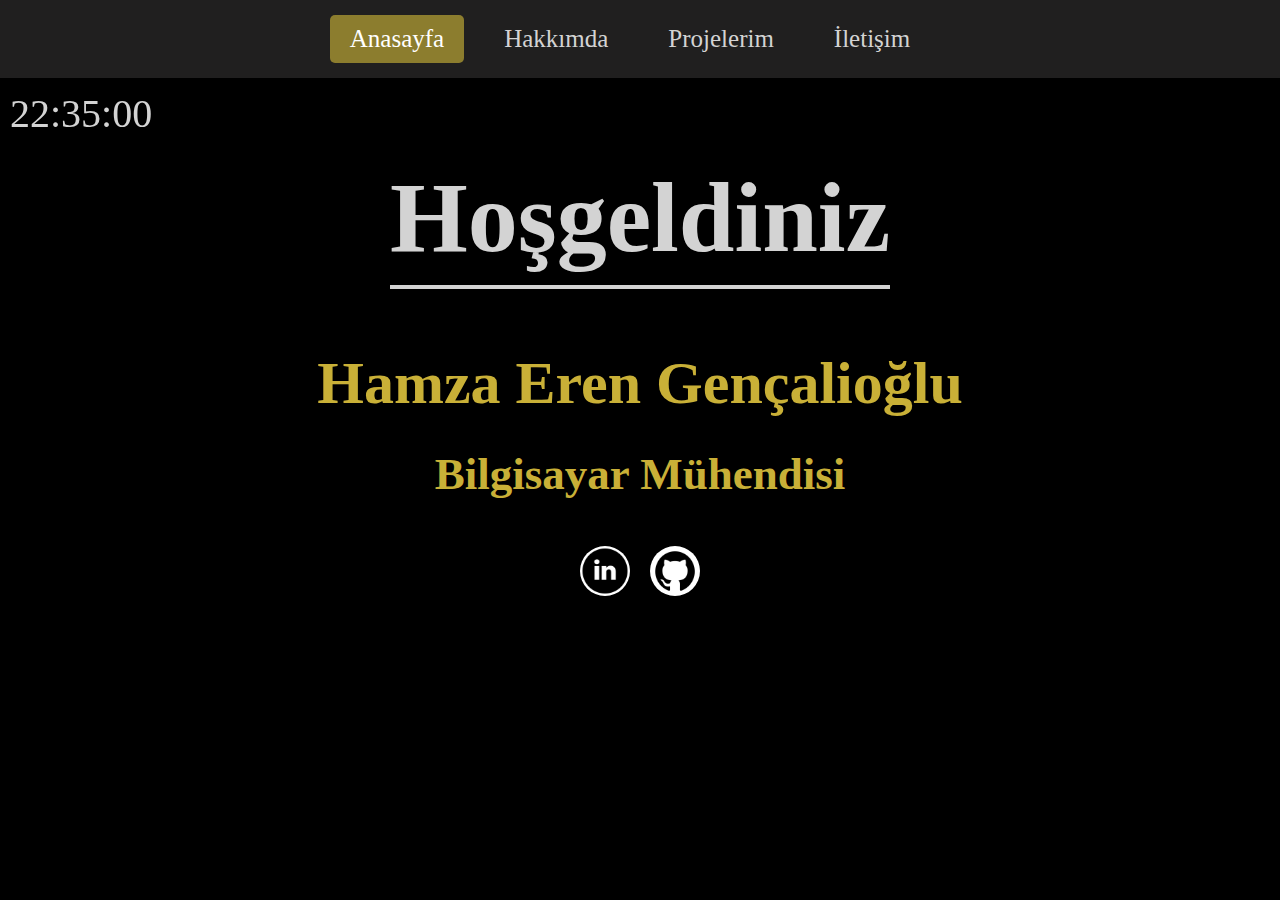
<file: index.html>
﻿<!DOCTYPE html>
<html lang="tr" class="index">
<head>
    <meta charset="utf-8" />
    <meta name="viewport" content="width=device-width, initial-scale=1.0">
    <title>Hamza Eren Gençalioğlu</title>
    <link rel="stylesheet" href="css/style.css">
    <script src="js/clock.js" defer></script>
</head>
<body>
    <div id="clock"></div>
    <nav>
        <ul class="navbar">
            <li><a href="index.html" class="active">Anasayfa</a></li>
            <li><a href="html/about.html">Hakkımda</a></li>
            <li><a href="html/projects.html">Projelerim</a></li>
            <li><a href="html/contact.html">İletişim</a></li>
            <li></li>
        </ul>
    </nav>

    <header>
        <h1>Hoşgeldiniz</h1>
        <h2>Hamza Eren Gençalioğlu</h2>
        <h3>Bilgisayar Mühendisi</h3>
        <br/><br/>
        <div class="social-media-icons">
            <a href="https://www.linkedin.com/in/hamza-eren-gençalioğlu-b3039a251/" target="_blank" class="linkedin">
                <img src="../assets/linkedin_icon.png" alt="LinkedIn" />
            </a>
            <a href="https://github.com/hamzaerengencalioglu" target="_blank" class="github">
                <img src="../assets/github_icon.png" alt="GitHub" />
            </a>
        </div>
    </header>
</body>
</html>
</file>
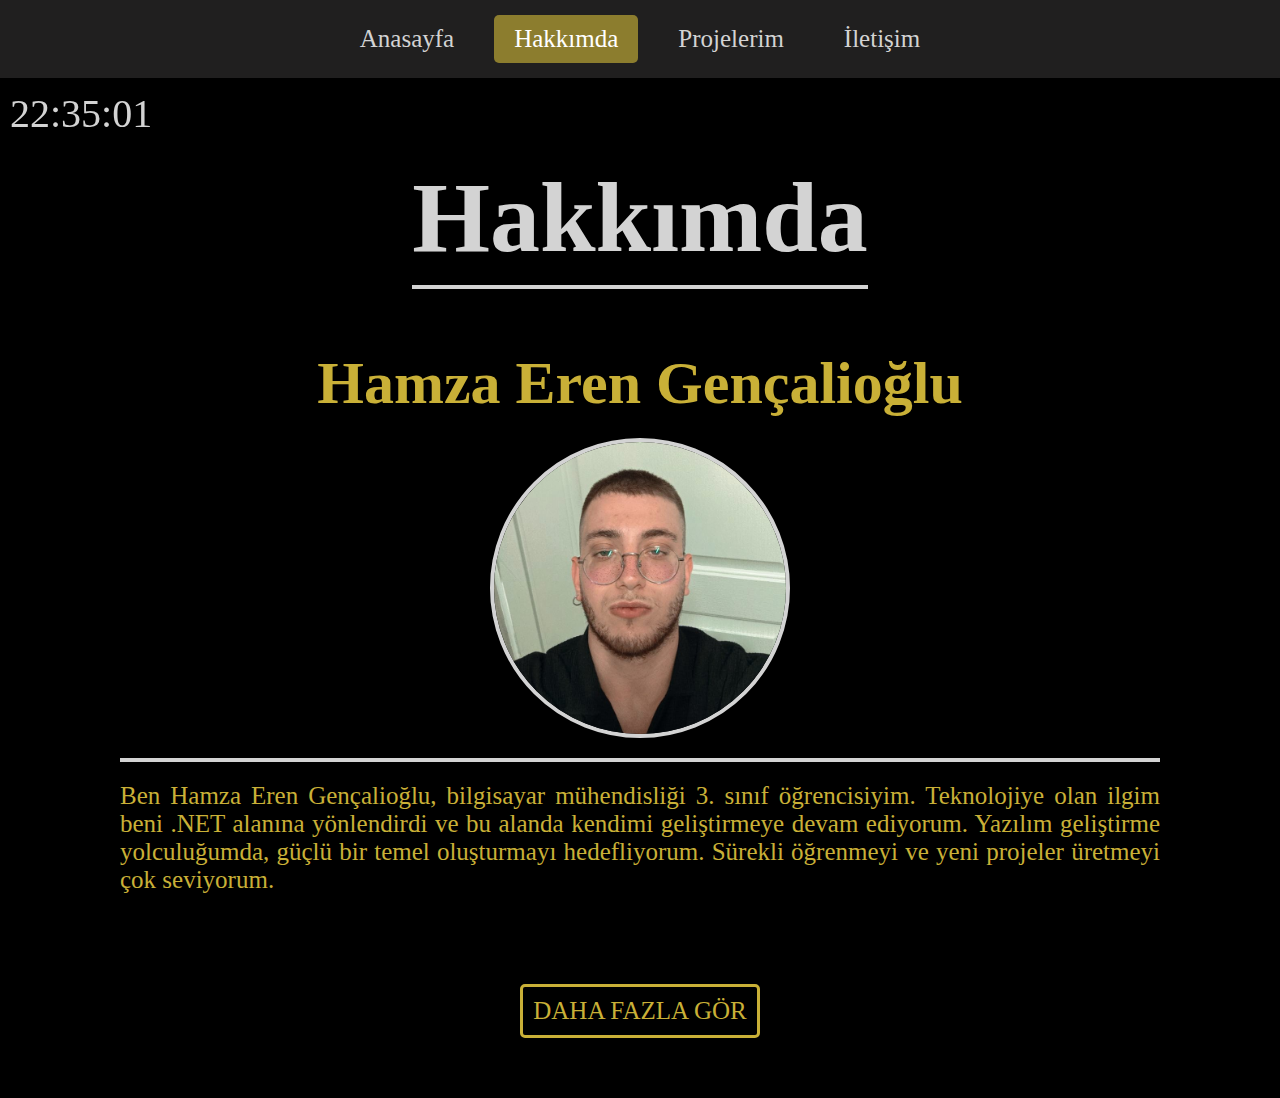
<file: html/about.html>
﻿<!DOCTYPE html>
<html lang="tr" class="about">
<head>
    <meta charset="utf-8" />
    <meta name="viewport" content="width=device-width, initial-scale=1.0">
    <title>Hamza Eren Gençalioğlu</title>
    <link rel="stylesheet" href="../css/style.css">
    <script src="../js/about.js" defer></script>
    <script src="../js/clock.js" defer></script>
</head>
<body>
    <div id="clock"></div>
    <nav>
        <ul class="navbar">
            <li><a href="../index.html">Anasayfa</a></li>
            <li><a href="about.html" class="active">Hakkımda</a></li>
            <li><a href="projects.html">Projelerim</a></li>
            <li><a href="contact.html">İletişim</a></li>
        </ul>
    </nav>

    <header>
        <h1>Hakkımda</h1>
        <h2>Hamza Eren Gençalioğlu</h2>
        <div class="profile-picture">
            <img src="../assets/hamzaerengencalioglu.jpg" alt="Hamza Eren Gencalioglu" />
        </div>
    </header>

    <p id="about-short">
        Ben Hamza Eren Gençalioğlu, bilgisayar mühendisliği 3. sınıf öğrencisiyim. Teknolojiye olan ilgim beni .NET alanına yönlendirdi ve bu alanda kendimi geliştirmeye devam ediyorum. Yazılım geliştirme yolculuğumda, güçlü bir temel oluşturmayı hedefliyorum. Sürekli öğrenmeyi ve yeni projeler üretmeyi çok seviyorum.
    </p>

    <p id="about-long">
        Ben Hamza Eren Gençalioğlu, bilgisayar mühendisliği 3. sınıf öğrencisiyim. Teknolojiye olan ilgim beni .NET alanına yönlendirdi ve bu alanda kendimi geliştirmeye devam ediyorum. Yazılım geliştirme yolculuğumda, güçlü bir temel oluşturmayı hedefliyorum. Sürekli öğrenmeyi ve yeni projeler üretmeyi çok seviyorum.
        İlk yıllarda bilgisayar mühendisliği temellerini öğrenmeye başladım ve zamanla yazılım geliştirmeye olan ilgim arttı. .NET teknolojilerine duyduğum ilgi sayesinde, bu alandaki projelerde kendimi geliştirmek için çeşitli çalışmalar yaptım. Hem üniversite eğitimim sırasında edindiğim teorik bilgileri hem de pratikte kazandığım deneyimleri, gerçek dünya projelerinde kullanmaya başladım. Gelecekte yazılım geliştirme ve teknoloji alanında önemli bir rol üstlenmeyi hedefliyorum. Eğitimimin yanı sıra, katıldığım stajlar ve bireysel projelerle deneyim kazandım ve öğrenmeye devam ediyorum.
    </p>

    <div class="filter-buttons">
        <button id="more-button">Daha Fazla Gör</button>
        <button id="less-button">Daha Az Gör</button>
    </div>
</body>
</html>
</file>
<file: css/style.css>
﻿* {
    margin: 0;
    padding: 0;
    box-sizing: border-box;
}

body {
    font: 20px "Fira Sans", serif;
    background-color: #000000;
    display: flex;
    flex-direction: column;
    align-items: center;
    padding: 20px;
}

nav {
    background-color: #201f1f;
    padding: 15px;
    width: 100%;
    position: fixed;
    top: 0;
    display: flex;
    justify-content: center;
}

nav ul {
    list-style: none;
    display: flex;
    justify-content: center;
    align-items: center;
    gap: 20px;
}

nav ul li {
    margin: 0;
}

nav ul li a {
    font-size: 25px;
    color: #D3D3D3;
    padding: 10px 20px;
    text-decoration: none;
    border-radius: 5px;
    transition: 0.3s;
    display: flex;
    align-items: center;
    justify-content: center;
}

nav ul li a.active {
    background-color: #c9b137a4;
    color: white;
}

nav ul li a:hover {
    background-color: #C9B037;
}

#clock {
    position: fixed;
    left: 10px;
    top: 90px;
    font-size: 40px;
    color: #D3D3D3;
}

header {
    text-align: center;
}

#about-short {
    color: #C9B037;
    border-top: 4px solid #D3D3D3;
    padding-top: 20px;
    margin: 0 100px 50px;
    text-align: justify;
    font-size: 25px;
}
#about-long {
    display: none;
    color: #C9B037;
    border-top: 4px solid #D3D3D3;
    padding-top: 20px;
    font-size: 25px;
    text-align: justify;
    margin: 20px 100px;
}
#less-button {
    display: none;
}

.index h1, .about h1, .projects h1{
    font-size: 100px;
    color: #D3D3D3;
    margin: 140px auto 0;
    border-bottom: 4px solid #D3D3D3;
    padding-bottom: 10px;
    width: fit-content;
}

.index h2, .about h2{
    font-size: 60px;
    color: #C9B037;
    margin-top: 60px;
}
.projects h2 {
    font-size: 40px;
    color: #C9B037;
    margin-top: 10px;
}

h3 {
    font-size: 45px;
    color: #C9B037;
    margin-top: 30px;
}

.social-media-icons {
    display: flex;
    justify-content: center;
    gap: 20px;
}

.linkedin,
.github {
    width: 50px;
    height: 50px;
    border-radius: 50%;
    display: flex;
    background-color: #fff;
    position: relative;
}

.linkedin img,
.github img {
    position: absolute;
    top: 50%;
    left: 50%;
    transform: translate(-50%, -50%);
    width: 90%;
}

.profile-picture {
    width: 300px;
    height: 300px;
    border-radius: 50%;
    overflow: hidden;
    border: 4px solid #D3D3D3;
    display: flex;
    align-items: center;
    margin: 20px auto;
}

.profile-picture img {
    width: 100%;
    height: auto;
}

.project-gallery {
    display: flex;
    gap: 20px;
    padding: 20px;
}

.project {
    text-align: center;
    max-width: 400px;
    transition: transform 0.35s;
}

.project img {
    width: 100%;
    height: auto;
    object-fit: cover;
    max-height: 300px;
    border-radius: 20px;
}

.project:hover {
    transform: scale(1.06);
    cursor: pointer;
}

.modal {
    display: none;
    position: fixed;
    left: 0;
    top: 0;
    width: 100%;
    height: 100%;
    background-color: #000000;
}

.modal-content {
    position: fixed;
    top: 50%;
    left: 50%;
    transform: translate(-50%, -50%);
    padding: 20px;
    width: 50%;
    max-width: 700px;
    max-height: 70vh;
    text-align: center;
    background-color: #000;
    color: #C9B037;
    overflow-y: auto;
    border-radius: 10px;
    box-shadow: 0 0 15px #C9B037;
}

.modal-content img {
    max-width: 100%;
    border-radius: 10px;
}

.close {
    position: absolute;
    top: 0;
    right: 0;
    color: #fff;
    font-size: 30px;
    font-weight: bold;
    cursor: pointer;
    transition: color 0.3s;
}

.close:hover,
.close:focus {
    color: #000000;
}

.contact-form {
    width: 40%;
    background-color: #000000;
    padding: 20px;
    box-shadow: 0 0 10px #C9B037;
    margin-top: 110px;
}

.contact-form h1 {
    color: #D3D3D3;
    font-size: 40px;
    text-align: center;
    margin-bottom: 30px;
}

.form-group {
    color: #C9B037;
    margin-bottom: 20px;
}

.form-group label {
    margin-bottom: 6px;
    display: block;
}

.form-group input,
.form-group textarea {
    width: 100%;
    padding: 10px;
    border: 1px solid #ccc;
    border-radius: 5px;
    background-color: #222;
    color: #fff;
}

.form-group button {
    width: 100%;
    padding: 10px;
    background-color: #C9B037;
    color: #fff;
    border-radius: 5px;
    cursor: pointer;
    font-size: 18px;
    transition: background-color 0.3s ease;
}

.form-group button:hover {
    background-color: #767474;
}
.error-message {
    color: red;
    font-size: 20px;
    margin-top: 5px;
}

.filter-buttons {
    display: flex;
    justify-content: center;
    margin: 40px 0;
}

.filter-buttons button {
    background-color: #000000;
    color: #C9B037;
    border: 3px solid #C9B037;
    padding: 10px 10px;
    margin: 0 10px;
    font-size: 25px;
    cursor: pointer;
    transition: all 0.3s ease;
    font-family: inherit;
    text-transform: uppercase;
    border-radius: 5px;
}

.filter-buttons button:hover {
    background-color: #C9B037;
    color: black;
}

.filter-buttons button:active {
    transform: scale(0.90);
}

.filter-buttons button.active {
    background-color: #C9B037;
    color: black;
}


@media (max-width: 768px) {
    nav {
        padding: 5px;
    }

    nav ul {
        flex-direction: row; 
        gap: 5px; 
    }

    nav ul li a {
        font-size: 14px; 
        padding: 5px 5px; 
    }

    #clock {
        font-size: 20px; 
        top: 40px; 
        left: 5px;  
    }

    .index h1, .about h1, .projects h1 {
        font-size: 60px;
    }

    .index h2, .about h2, .projects h2 {
        font-size: 40px;
    }
    .index h3 {
        font-size: 20px;
    }

    .profile-picture {
        width: 200px;
        height: 200px;
    }
    #about-short, #about-long {
        font-size: 16px;
        margin: 0 20px 30px;
        margin-top: 10px;
    }

    .contact-form {
        width: 90%;
        margin-top: 50px;
    }

    .contact-form h1 {
        font-size: 30px;
    }

    .social-media-icons {
        gap: 15px;
    }

    .linkedin, .github {
        width: 40px;
        height: 40px;
    }

    .project-gallery {
        flex-direction: column;
        align-items: center;
    }

    .project {
        max-width: 90%;
    }
    .modal-content {
        width: 80%;
        max-height: 80vh; 
        font-size: 1.2rem; 
        padding: 15px; 
    }

    .modal-content img {
        max-height: 60vh;
    }

    .close {
        font-size: 24px;
        top: 5px;
        right: 5px;
    }

    .filter-buttons {
        flex-direction: column;
    }

    .filter-buttons button {
        width: 100%;
        font-size: 18px;
        margin: 5px 0;
    }
}
</file>
